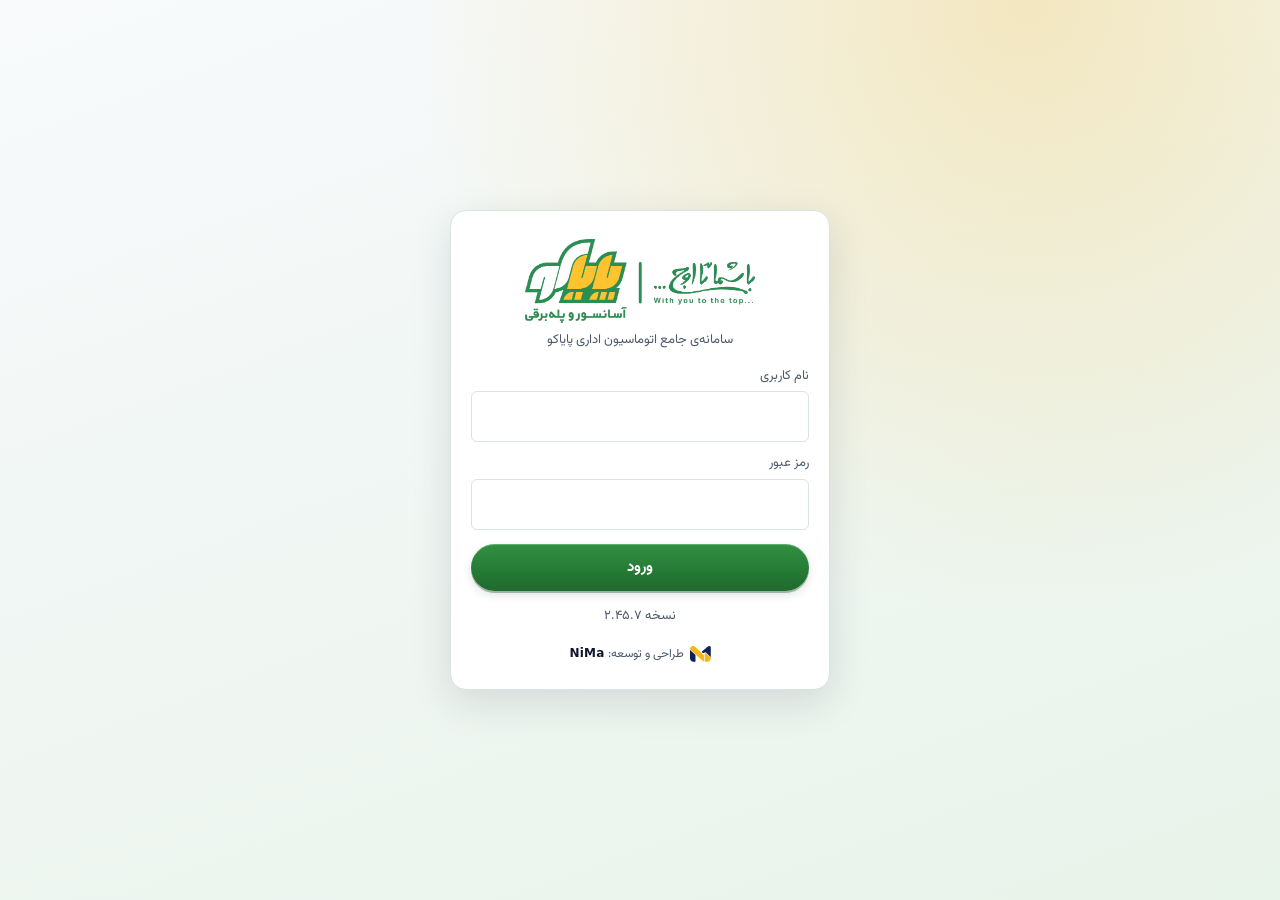
<file: index.html>
<!doctype html>
<html lang="fa" dir="rtl">
<head>
  <meta charset="utf-8">
  <meta name="viewport" content="width=device-width, initial-scale=1, viewport-fit=cover">
  <meta http-equiv="Content-Security-Policy" content="default-src 'self'; connect-src 'self' https://whwsxctalcukmbawakre.supabase.co; font-src 'self'; img-src 'self' data: blob:; style-src 'self' 'unsafe-inline'; script-src 'self'; manifest-src 'self'">
  <meta name="theme-color" content="#2e8b3e">
  <meta name="apple-mobile-web-app-capable" content="yes">
  <meta name="apple-mobile-web-app-status-bar-style" content="black-translucent">
  <meta name="apple-mobile-web-app-title" content="پایاکو">
  <title>پایاکو | اتوماسیون</title>
  <link rel="manifest" href="manifest.webmanifest?v=2.45.7">
  <link rel="icon" href="icons/icon-192.png">
  <link rel="apple-touch-icon" href="icons/apple-touch-icon.png">
  <link rel="stylesheet" href="styles.css?v=2.45.7">
</head>
<body>
  <div id="app" aria-live="polite"></div>
  <div id="toast" role="status"></div>
  <script src="config.js?v=2.45.7"></script>
  <script src="forms.js?v=2.45.7"></script>
  <script src="app.js?v=2.45.7"></script>
</body>
</html>
</file>
<file: styles.css>
/* =====================================================================
   Payaco office automation — one stylesheet (D-101, v2.38)
   Order: tokens → base → layout → components → pages → documents/print.
   Every colour comes from a token; dark mode only redefines tokens and
   the few component values that need a different shade.
   Printed documents (.doc, .pp-*) keep fixed paper colours on purpose.
   ===================================================================== */

@font-face { font-family: "Vazirmatn"; src: url("fonts/Vazirmatn-var.woff2") format("woff2-variations"), url("fonts/Vazirmatn-var.woff2") format("woff2"); font-weight: 100 900; font-display: swap; }

/* ---------- tokens ---------- */
:root {
  --bg: #eef2ef; --surface: #ffffff; --surface-2: #e6ece7; --text: #0f172a; --muted: #4b5a6b; --line: #dbe3dd;
  /* brand fills keep #2E8B3E; --brand-2 is the readable green for text, links and the active tab (6.1:1 on white) */
  --brand: #2e8b3e; --brand-2: #22702f; --brand-dark: #22702f; --brand-strong: #22702f; --yellow: #f2b51c; --accent: #10b981;
  /* status colours as text: each reaches at least 4.5:1 on white (v2.38) */
  --danger: #b91c1c; --warn: #f59e0b; --warn-ink: #b45309; --ok: #047857; --info: #1d4ed8;
  --deep: #133d1c; --panel: #0d1f12; --amber: #ffc531;
  --radius: 6px; --shadow: none; --tabbar-h: 64px;
  font-family: Vazirmatn, Tahoma, system-ui, -apple-system, sans-serif;
}
@media (prefers-color-scheme: dark) {
  :root { --bg: #0a1210; --surface: #121c19; --surface-2: #1a2723; --text: #e5edf7; --muted: #a4b3ad; --line: #24332e;
    --brand: #34a14a; --brand-2: #4cc163; --brand-dark: #2e8b3e; --shadow: none;
    --danger: #f87171; --warn: #fbbf24; --warn-ink: #fbbf24; --ok: #34d399; --info: #60a5fa; }
}

/* ---------- base ---------- */
* { box-sizing: border-box; }
html, body { margin: 0; padding: 0; }
body { background: var(--bg); color: var(--text); font-size: 15px; line-height: 1.7; -webkit-text-size-adjust: 100%; overflow-x: hidden; font-feature-settings: "ss01"; }
:focus-visible { outline: 3px solid color-mix(in srgb, var(--brand) 55%, transparent); outline-offset: 2px; }
.ico-i { width: 1em; height: 1em; vertical-align: -.15em; flex: none; }
button, input, select, textarea { font: inherit; color: inherit; }
a { color: var(--brand-2); text-decoration: none; }
bdi { unicode-bidi: isolate; }
.muted { color: var(--muted); }
.small { font-size: 13px; }
.ltr { direction: ltr; text-align: left; }
.spacer { flex: 1; }
.tap { cursor: pointer; }
.empty { text-align: center; color: var(--muted); padding: 28px 12px; }
.loading { text-align: center; color: var(--muted); padding: 30px; }
.hint { font-size: 12px; color: var(--muted); margin-top: 4px; }

/* ---------- top bar ---------- */
.topbar {
  position: relative; top: 0; z-index: 10; background: var(--bg); color: var(--text); border-bottom: 0;
  padding: calc(env(safe-area-inset-top) + 10px) 16px 12px;
  display: flex; align-items: center; justify-content: space-between; gap: 12px;
}
.topbar h1 { font-size: 17px; margin: 0; font-weight: 700; }
.topbar .who { font-size: 12px; color: var(--muted); opacity: 1; }
.topbar .brand { display: flex; align-items: center; gap: 10px; }
.topbar .logo {
  width: 36px; height: 36px; border-radius: 10px; background: #fff; color: var(--brand); object-fit: contain; padding: 3px; border: 1px solid var(--line);
  display: grid; place-items: center; font-weight: 800; font-size: 15px;
}
.icon-btn { background: rgba(255, 255, 255, .12); border: 0; color: #fff; border-radius: 10px; padding: 6px 12px; font-size: 13px; cursor: pointer; }
.refresh-btn { position: absolute; left: 12px; bottom: 10px; width: 38px; height: 38px; border-radius: 50%; border: 1px solid var(--line); background: var(--surface); color: var(--text); display: grid; place-items: center; cursor: pointer; }
.refresh-btn.spin svg { animation: pspin .8s linear infinite; }
@keyframes pspin { to { transform: rotate(360deg); } }

/* ---------- layout ---------- */
main { padding: 16px; padding-bottom: calc(var(--tabbar-h) + env(safe-area-inset-bottom) + 24px); max-width: 900px; margin: 0 auto; }
.section-title { display: flex; align-items: center; justify-content: space-between; margin: 20px 0 8px; }
.section-title h2 { font-size: 17px; margin: 0; font-weight: 800; }
.row { display: flex; gap: 10px; align-items: center; flex-wrap: wrap; }
.actions { display: flex; gap: 8px; flex-wrap: wrap; margin-top: 10px; }
.actions a.btn { text-decoration: none; display: inline-flex; align-items: center; }

/* page-level action row (one primary + secondaries; scrolls sideways on phones) */
.page-actions { display: flex; gap: 8px; align-items: center; margin: 4px 0 12px; }
.page-actions .btn { min-height: 44px; padding: 10px 18px; font-size: 14.5px; white-space: nowrap; flex: 0 0 auto; }
@media (max-width: 1023px) {
  .page-actions { flex-wrap: nowrap; overflow-x: auto; scrollbar-width: none; margin-inline: -16px; padding: 2px 16px 6px; }
  .page-actions::-webkit-scrollbar { display: none; }
}
a[data-act="back"] { display: inline-flex; align-items: center; gap: 4px; padding: 6px 14px; margin-bottom: 8px; border-radius: 999px;
  background: var(--surface); color: var(--brand-2); font-weight: 700; text-decoration: none; box-shadow: 0 1px 0 rgba(0, 0, 0, .06); }
a[data-act="back"] + .card, a[data-act="back"] + div > .card:first-child { margin-top: 0; }

/* ---------- cards and lists ---------- */
.card { background: var(--surface); border: 0; border-radius: var(--radius); padding: 14px; box-shadow: none; margin-bottom: 10px; }
.card.tap { cursor: pointer; }
.card.tap:active { transform: scale(.995); }
/* alert cards (inline border colour = meaning): the meaning shows as a thick edge */
.card[style*="border-color"] { border-inline-start: 4px solid; }
.item-head { display: flex; justify-content: space-between; gap: 8px; align-items: flex-start; }
.item-head > div[style*="text-align:left"] { flex: 0 0 auto; display: flex; flex-direction: column; align-items: flex-end; gap: 4px; }
.item-head > div[style*="text-align:left"] .amount { white-space: nowrap; }
.item-title { font-weight: 700; }
.kv { display: grid; grid-template-columns: auto 1fr; gap: 4px 12px; font-size: 14px; }
.kv dt { color: var(--muted); }
.kv dd { margin: 0; }
.amount { font-weight: 800; font-variant-numeric: tabular-nums; }
.amount .rial { display: block; font-weight: 400; font-size: 12px; color: var(--muted); }
.debt { color: var(--danger); }
.credit { color: var(--ok); }
table.list { width: 100%; border-collapse: collapse; font-size: 14px; }
/* money columns line up: equal-width digits only where figures stack (amounts, stat numbers, report tables) */
.stat .value, table.list td:last-child { font-variant-numeric: tabular-nums; }
table.list td { padding: 8px 4px; border-bottom: 1px solid var(--line); vertical-align: top; }
table.list tr:last-child td { border-bottom: 0; }
.big-balance { margin: 10px 0 12px; font-size: 26px; font-weight: 800; line-height: 1.3; }
.big-balance > span { display: block; font-size: 13px; font-weight: 600; color: var(--muted); }
.big-balance .amount { font-size: 26px; font-weight: 800; color: inherit; }
.big-balance .amount .rial { font-size: 12.5px; font-weight: 500; }
.with-key { display: flex; align-items: center; gap: 12px; min-width: 0; }
.call-key { flex: 0 0 auto; display: grid; place-items: center; width: 46px; height: 46px; border-radius: 50%; font-weight: 800; font-size: 14px;
  color: var(--brand-dark); background: radial-gradient(circle at 50% 35%, #fff 0%, #eef3ef 60%, #dfe7e1 100%);
  border: 2px solid color-mix(in srgb, var(--brand) 40%, var(--line)); box-shadow: 0 1px 2px rgba(15,23,42,.12), inset 0 -2px 3px rgba(15,23,42,.06); }
.card.tap:hover .call-key { border-color: var(--yellow); box-shadow: 0 0 0 3px rgba(242,181,28,.25); }
@media (prefers-color-scheme: dark) { .call-key { color: var(--brand-2); background: radial-gradient(circle at 50% 35%, #26354d 0%, #18243a 100%); } }
details.fold > summary { cursor: pointer; list-style: none; display: flex; align-items: center; gap: 8px; }
details.fold > summary::-webkit-details-marker { display: none; }
details.fold > summary::before { content: "◂"; color: var(--muted); transition: transform .15s; }
details.fold[open] > summary::before { transform: rotate(-90deg); }

/* ---------- stat tiles ---------- */
.stats { display: grid; grid-template-columns: repeat(2, minmax(0, 1fr)); gap: 10px; }
@media (min-width: 640px) { .stats { grid-template-columns: repeat(4, minmax(0, 1fr)); } }
.stat { background: var(--surface); border: 0; border-radius: var(--radius); padding: 14px 14px 12px; position: relative; overflow: hidden;
  box-shadow: 0 2px 0 rgba(15, 23, 42, .05), 0 6px 16px rgba(15, 23, 42, .07); }
.stat:not(.money-stat) { display: grid; grid-template-columns: auto 1fr; column-gap: 10px; align-items: center; }
.stat:not(.money-stat) .value { grid-column: 1 / -1; }
.stat .label { font-size: 12px; color: var(--muted); line-height: 1.5; }
.stat .value { font-size: 26px; font-weight: 800; margin-top: 2px; color: var(--text); }
.stat.wide { grid-column: 1 / -1; }
.stat-ico { display: grid; place-items: center; width: 34px; height: 34px; border-radius: 11px;
  background: color-mix(in srgb, var(--tone, var(--muted)) 13%, transparent); color: var(--tone, var(--muted)); }
.stat-ico svg { width: 20px; height: 20px; }
.stat.tone-brand { --tone: var(--brand); } .stat.tone-info { --tone: var(--info); } .stat.calm { --tone: var(--muted); }
.stat.danger { --tone: var(--danger); background: color-mix(in srgb, var(--danger) 7%, var(--surface)); }
.stat.warn { --tone: var(--warn); background: color-mix(in srgb, var(--warn) 9%, var(--surface)); }
.stat.danger .value { color: var(--danger); } .stat.warn .value { color: var(--warn-ink); }
.stat.money-stat { --tone: var(--brand); display: grid; grid-template-columns: auto 1fr; column-gap: 12px; align-items: center;
  background: linear-gradient(90deg, var(--surface) 60%, color-mix(in srgb, var(--yellow) 12%, var(--surface))); }
.stat.money-stat .stat-ico { grid-row: span 2; margin: 0; width: 46px; height: 46px; border-radius: 14px; }
.stat.money-stat .stat-ico svg { width: 24px; height: 24px; }
.stat.money-stat .value { font-size: 28px; }
.stat.tap:active { transform: translateY(1px) scale(.99); }
.floor-ind.tap:active { transform: scale(.98); }
.stat.tap:hover { box-shadow: 0 0 0 2px var(--line); }
@media (prefers-color-scheme: dark) { .stat { box-shadow: 0 2px 0 rgba(0, 0, 0, .35); } }

/* ---------- badges ---------- */
.badge { display: inline-block; font-size: 12px; padding: 1px 9px; border-radius: 999px; background: var(--surface-2); color: var(--muted); white-space: nowrap; }
.badge.ok { background: color-mix(in srgb, var(--ok) 15%, transparent); color: var(--ok); }
.badge.warn { background: color-mix(in srgb, var(--warn) 18%, transparent); color: var(--warn-ink); }
.badge.danger { background: color-mix(in srgb, var(--danger) 14%, transparent); color: var(--danger); }
.badge.info { background: color-mix(in srgb, var(--info) 14%, transparent); color: var(--info); }

/* ---------- forms ---------- */
label { display: block; font-size: 13px; color: var(--muted); margin: 10px 0 4px; }
input[type=text], input[type=email], input[type=password], input[type=number], input[type=search], select, textarea {
  width: 100%; background: var(--surface); border: 1px solid var(--line); border-radius: var(--radius);
  padding: 11px 12px; font-size: 16px; outline: none;
}
input:focus, select:focus, textarea:focus { border-color: var(--brand); box-shadow: 0 0 0 3px rgba(46, 139, 62, .15); }
textarea { min-height: 84px; resize: vertical; }
.date-picker { display: grid; grid-template-columns: 1.2fr 1fr 1fr; gap: 6px; }
.seg { display: inline-flex; background: var(--surface-2); border-radius: 10px; padding: 3px; }
.seg button { border: 0; background: transparent; padding: 6px 14px; border-radius: 8px; cursor: pointer; font-size: 14px; }
.seg button.on { background: var(--surface); box-shadow: var(--shadow); font-weight: 700; color: var(--brand-dark); }
label.check { display: flex; align-items: center; gap: 8px; margin-top: 12px; font-weight: 500; }
label.check input { width: 20px; height: 20px; flex: none; }
.error-box { background: color-mix(in srgb, var(--danger) 10%, transparent); color: var(--danger); border-radius: var(--radius); padding: 10px 12px; font-size: 14px; margin-top: 10px; }
.csel-q { margin-bottom: 6px; }
.lsearch { margin: 8px 0 12px; }

/* ---------- buttons: physical "switch" feel (Nima, v2.35.1) ---------- */
.btn {
  display: inline-flex; align-items: center; justify-content: center; gap: 6px;
  border: 0; border-radius: 999px; padding: 11px 16px; font-size: 15px; font-weight: 700; color: #fff; cursor: pointer;
  background: linear-gradient(180deg, #2f9142 0%, #1f6a2c 100%);
  box-shadow: 0 2px 0 rgba(20, 70, 30, .35), 0 4px 10px rgba(15, 23, 42, .12), inset 0 1px 0 rgba(255, 255, 255, .25);
}
.btn.block { width: 100%; }
.btn.small { padding: 6px 12px; font-size: 13px; }
.btn:hover { background: linear-gradient(180deg, #2a8239 0%, #1b5e27 100%); }
.btn:active { transform: translateY(1px); box-shadow: 0 1px 0 rgba(20, 70, 30, .35), 0 2px 5px rgba(15, 23, 42, .12); }
.btn.secondary { border: 0; color: var(--text); background: linear-gradient(180deg, #ffffff 0%, var(--surface-2) 100%);
  box-shadow: 0 2px 0 rgba(15, 23, 42, .08), 0 3px 8px rgba(15, 23, 42, .08), inset 0 1px 0 #fff; }
.btn.secondary:hover { background: linear-gradient(180deg, #ffffff 0%, color-mix(in srgb, var(--brand) 10%, var(--surface-2)) 100%); }
.btn.secondary.danger-text { color: var(--danger); }
.btn.danger { background: linear-gradient(180deg, #dc2626 0%, #b91c1c 60%, #991b1b 100%); box-shadow: 0 2px 0 rgba(120, 20, 20, .35), 0 4px 10px rgba(15, 23, 42, .12); }
.btn:disabled { opacity: .55; cursor: default; box-shadow: none; }
@media (prefers-reduced-motion: no-preference) {
  .btn { transition: transform .12s ease, box-shadow .12s ease; }
  .sheet { animation: sheetIn .2s ease-out; }
  @keyframes sheetIn { from { transform: translateY(24px); opacity: .6; } to { transform: none; opacity: 1; } }
}
@media (prefers-color-scheme: dark) {
  .btn.secondary { background: linear-gradient(180deg, #22332e 0%, var(--surface-2) 100%); box-shadow: 0 2px 0 rgba(0, 0, 0, .4), inset 0 1px 0 rgba(255, 255, 255, .06); }
}

/* ---------- filter chips ---------- */
.chips { display: flex; gap: 6px; overflow-x: auto; padding-bottom: 4px; margin-bottom: 12px; scrollbar-width: none; }
.chips button { border: 1px solid var(--line); background: var(--surface); border-radius: 999px; padding: 5px 13px; font-size: 13px; white-space: nowrap; cursor: pointer; }
.chips button.on { background: var(--brand-strong); border-color: var(--brand-strong); color: #fff; }

/* ---------- bottom tab bar (desktop: right sidebar) ---------- */
.tabbar {
  position: fixed; bottom: 0; right: 0; left: 0; z-index: 10;
  background: var(--surface); border-top: 1px solid var(--line);
  display: flex; justify-content: space-around;
  padding-bottom: env(safe-area-inset-bottom);
  height: calc(var(--tabbar-h) + env(safe-area-inset-bottom));
}
.tabbar a { flex: 1; display: flex; flex-direction: column; align-items: center; justify-content: center; text-decoration: none; color: var(--muted); font-size: 11px; gap: 2px; }
.tabbar a .ico { font-size: 20px; line-height: 1; display: grid; place-items: center; position: relative; }
.tabbar a.on { color: var(--brand-2); font-weight: 700; }
.tab-badge { position: absolute; top: -6px; left: -10px; min-width: 18px; height: 18px; padding: 0 5px; border-radius: 9px; background: var(--danger); color: #fff; font-size: 11px; font-weight: 800; line-height: 18px; text-align: center; box-shadow: 0 0 0 2px var(--surface); }
.side-brand, .side-foot { display: none; }

/* ---------- sheet (bottom modal) and toast ---------- */
.sheet-backdrop { position: fixed; inset: 0; background: rgba(5, 12, 24, .45); z-index: 20; display: flex; align-items: flex-end; justify-content: center; }
.sheet { background: var(--bg); width: 100%; max-width: 640px; max-height: 92vh; overflow-y: auto; border-radius: 16px 16px 0 0; padding: 16px 16px calc(env(safe-area-inset-bottom) + 20px); }
.sheet h3 { margin: 0 0 12px; font-size: 18px; }
.sheet .actions { margin-top: 14px; }
.sheet .actions .btn:not(.small) { min-height: 46px; flex: 1 1 auto; }
@media (min-width: 700px) { .sheet-backdrop { align-items: center; } .sheet { border-radius: 16px; } }
#toast {
  position: fixed; bottom: calc(var(--tabbar-h) + env(safe-area-inset-bottom) + 14px); right: 50%; transform: translateX(50%);
  background: var(--text); color: var(--bg); padding: 9px 16px; border-radius: 12px; font-size: 14px;
  opacity: 0; pointer-events: none; transition: opacity .2s; z-index: 30; max-width: calc(100% - 32px);
}
#toast.show { opacity: .95; }
.progress { height: 8px; background: var(--line); border-radius: 6px; overflow: hidden; margin-top: 6px; }
.progress > div { height: 100%; width: 0; background: var(--brand, #2e8b3d); transition: width .2s; }

/* navigation feedback: thin moving bar + dimmed page while the next page loads */
body.busy #view { opacity: .55; pointer-events: none; transition: opacity .12s; }
body.busy::before { content: ""; position: fixed; top: 0; right: 0; left: 0; height: 3px; z-index: 1000;
  background: linear-gradient(90deg, transparent, var(--yellow), var(--brand), transparent); background-size: 50% 100%; background-repeat: no-repeat;
  animation: busybar 1s linear infinite; }
@keyframes busybar { from { background-position: -50% 0; } to { background-position: 150% 0; } }
@media (prefers-reduced-motion: reduce) { body.busy::before { animation: none; background: var(--brand); } }

/* ---------- login ---------- */
.login-wrap { min-height: 100vh; display: grid; place-items: center; padding: 24px 16px;
  background: radial-gradient(circle at 80% 0%, rgba(242, 181, 28, .25), transparent 45%), linear-gradient(160deg, #f8fafc 0%, #e8f3ea 100%); }
.login-card { background: var(--surface); width: 100%; max-width: 380px; border-radius: 16px; padding: 24px 20px; box-shadow: 0 12px 40px rgba(15, 23, 42, .12); border: 1px solid var(--line); }
.login-card .logo-lg { width: 56px; height: 56px; border-radius: 15px; background: var(--brand); color: #fff; display: grid; place-items: center; font-weight: 800; font-size: 24px; margin: 0 auto 8px; }
.login-card h1 { text-align: center; font-size: 20px; margin: 0; }
.login-card p { text-align: center; margin: 2px 0 14px; }
.login-logo { display: block; width: 230px; max-width: 80%; margin: 4px auto 6px; }
@media (prefers-color-scheme: dark) {
  .login-wrap { background: radial-gradient(circle at 80% 0%, rgba(242, 181, 28, .15), transparent 45%), linear-gradient(160deg, #0b1220 0%, #102018 100%); }
  .login-logo, .side-brand img { background: #fff; border-radius: 12px; padding: 6px; }
}

/* ---------- dashboard ---------- */
.hero { display: flex; align-items: stretch; justify-content: space-between; gap: 16px; position: relative; overflow: hidden;
  background: var(--brand); color: #fff; border-radius: var(--radius); padding: 18px 20px 58px; margin-bottom: 12px; }
.hero .brand-lines { position: absolute; inset-inline-start: 8px; bottom: 6px; height: 48px; width: auto; max-width: calc(100% - 16px); color: rgba(255, 255, 255, .55); pointer-events: none; }
.hero-txt { display: flex; flex-direction: column; justify-content: center; min-width: 0; }
.hero-txt, .floor-ind { position: relative; z-index: 1; }
.hero-t { font-size: 20px; font-weight: 800; }
.hero-s { font-size: 13px; opacity: .9; }
.hero-slogan { margin-top: 10px; font-size: 13px; color: var(--amber); font-weight: 600; }
@media (prefers-color-scheme: dark) { .hero { background: #1f6d2e; } }
.floor-ind { flex: 0 0 auto; display: flex; flex-direction: column; align-items: center; gap: 6px; }
.floor-screen { display: flex; flex-direction: column; align-items: center; gap: 0; background: var(--panel); border-radius: 10px; padding: 7px 16px 8px;
  box-shadow: inset 0 2px 6px rgba(0,0,0,.6), 0 0 0 3px rgba(255,255,255,.12); min-width: 92px; justify-content: center; }
.floor-num { font-size: 38px; line-height: 1; padding-top: 6px; font-weight: 800; color: var(--amber); font-variant-numeric: tabular-nums; text-shadow: 0 0 10px rgba(255,197,49,.55); }
.floor-arrow { color: var(--amber); display: grid; place-items: center; filter: drop-shadow(0 0 4px rgba(255,197,49,.6)); }
.floor-arrow svg { width: 26px; height: 18px; fill: currentColor; stroke: none; }
.floor-lbl { font-size: 11.5px; opacity: .9; text-align: center; max-width: 110px; line-height: 1.4; }
@media (prefers-reduced-motion: no-preference) {
  .floor-arrow { animation: floorUp 1.6s ease-in-out 2; }
  @keyframes floorUp { 0%, 100% { transform: translateY(2px); opacity: .55; } 50% { transform: translateY(-3px); opacity: 1; } }
}
@media (max-width: 380px) { .floor-num { font-size: 30px; } .floor-screen { min-width: 74px; } }
.dash-search { margin: 0 0 10px; }
.dash-quick { margin: 0 0 12px; }
.dash-quick .btn { min-height: 44px; padding: 10px 18px; font-size: 14.5px; }
@media (max-width: 1023px) {
  .dash-quick { flex-wrap: nowrap; overflow-x: auto; scrollbar-width: none; padding-bottom: 2px; margin-inline: -16px; padding-inline: 16px; }
  .dash-quick::-webkit-scrollbar { display: none; }
  .dash-quick .btn { flex: 0 0 auto; white-space: nowrap; }
}
.pending-card { border: 0 !important; background: var(--surface); padding-top: 14px; }
.pending-card .item-title { font-size: 17px; font-weight: 800; }
.pending-row { padding: 8px 0; border-top: 1px solid var(--line); gap: 8px; align-items: center; }
.pending-row .badge.warn { min-width: 28px; text-align: center; font-weight: 800; background: var(--yellow); color: #3b2a00; }
.reminders { display: flex; flex-direction: column; gap: 2px; border-radius: var(--radius); overflow: hidden; }
.reminders > .card { border: 0 !important; border-radius: 0; margin: 0; background: var(--surface); padding: 12px 14px; }
.reminders > .card[style*="border-color"] { border-inline-start: 4px solid !important; }
.reminders > .card .item-title { font-size: 14.5px; }
.dash-side .section-title { margin-top: 14px; }

/* ---------- CEO dashboard areas (D-104): two big switches ---------- */
.area-switch { display: grid; grid-template-columns: 1fr 1fr; gap: 10px; margin: 0 0 14px; }
.area-switch button { border: 0; font: inherit; cursor: pointer; text-align: start; padding: 14px 16px; border-radius: 14px; display: flex; flex-direction: column; gap: 4px; min-height: 76px;
  color: var(--text); background: linear-gradient(180deg, #ffffff 0%, var(--surface-2) 100%); box-shadow: 0 2px 0 rgba(15, 23, 42, .08), 0 3px 8px rgba(15, 23, 42, .08), inset 0 1px 0 #fff; }
.area-switch button b { font-size: 16px; font-weight: 900; } .area-switch button span { font-size: 12px; color: var(--muted); line-height: 1.5; }
.area-switch button.on { color: #fff; background: linear-gradient(180deg, #2f9142 0%, #1f6a2c 100%); box-shadow: 0 2px 0 rgba(20, 70, 30, .35), 0 4px 10px rgba(15, 23, 42, .12), inset 0 1px 0 rgba(255, 255, 255, .22); }
.area-switch button.on span { color: rgba(255, 255, 255, .85); }
@media (prefers-color-scheme: dark) { .area-switch button:not(.on) { background: linear-gradient(180deg, #22332e 0%, var(--surface-2) 100%); box-shadow: 0 2px 0 rgba(0, 0, 0, .4), inset 0 1px 0 rgba(255, 255, 255, .06); } }
@media (prefers-reduced-motion: no-preference) { .area-switch button { transition: transform .12s ease; } .area-switch button:active { transform: translateY(1px); } }

/* ---------- contract page: grouped "more actions" sheet ---------- */
.menu-group { font-size: 13px; font-weight: 700; color: var(--muted); margin: 14px 0 6px; }
.menu-sep { height: 1px; background: var(--line); margin: 16px 0 10px; }
.menu-acts { display: flex; flex-wrap: wrap; gap: 8px; }
.menu-acts .btn { flex: 1 1 calc(50% - 8px); min-height: 44px; justify-content: center; }

/* ---------- services: assignment picker, extra-work notes, ratings ---------- */
.pick-list { max-height: 46vh; overflow-y: auto; border: 1px solid var(--line); border-radius: var(--radius); margin-top: 6px; background: var(--surface); }
.pick { margin: 0; font-weight: 400; color: var(--text); display: flex; gap: 10px; align-items: flex-start; padding: 9px 12px; border-bottom: 1px solid var(--line); cursor: pointer; font-size: 14px; line-height: 1.6; }
.pick:last-child { border-bottom: 0; }
.pick input { width: 20px; height: 20px; margin-top: 3px; flex: 0 0 auto; accent-color: var(--brand); }
.pick:has(input:checked) { background: color-mix(in srgb, var(--brand) 8%, transparent); }
.pick-wrap .pick-note { margin: 0 28px 8px 0; width: calc(100% - 28px); }
.assign-note { margin-top: 6px; padding: 6px 8px; border-radius: 8px; background: color-mix(in srgb, var(--warn, #e0a800) 14%, transparent); font-size: 13px; }
.stars { display: flex; gap: 4px; justify-content: flex-start; margin: 2px 0 6px; }
.star { width: 44px; height: 44px; border: 0; background: none; font-size: 30px; line-height: 1; color: #cbd5e1; cursor: pointer; padding: 0; }
.star.on { color: var(--yellow); text-shadow: 0 1px 0 rgba(0,0,0,.08); }
.star:focus-visible { outline: 2px solid var(--brand); border-radius: 8px; }
.rate-sum b { color: var(--warn-ink); }
.receipt-text { white-space: pre-wrap; background: var(--surface-2); border-radius: 8px; padding: 6px 8px; margin-top: 6px; color: var(--text); }
.tpl-body { min-height: 55vh; font-size: 14px; line-height: 1.9; }
.tpl-keys button { font-size: 12px; }

/* ---------- designer credit ---------- */
.nima-credit { display: flex; align-items: center; justify-content: center; gap: 6px; margin-top: 16px; font-size: 12px; color: var(--muted); }
a.nima-credit { text-decoration: none; }
.nima-credit img { display: block; width: 21px; height: 16px; }
.nima-credit .nima-name { font-family: Montserrat, "Segoe UI", system-ui, -apple-system, sans-serif; font-weight: 700; letter-spacing: .2px; color: var(--text); }
.page-credit { margin: 24px 0 8px; }

/* ---------- desktop ---------- */
@media (min-width: 1024px) {
  :root { --side-w: 236px; }
  .tabbar { top: 0; bottom: 0; left: auto; right: 0; width: var(--side-w); height: 100vh; flex-direction: column; justify-content: flex-start;
    border-top: 0; border-left: 1px solid var(--line); padding: 16px 12px; gap: 4px; }
  .tabbar a { position: relative; flex: 0 0 auto; flex-direction: row; justify-content: flex-start; gap: 12px; font-size: 15px; padding: 11px 14px; border-radius: 12px; }
  .tabbar a:hover { background: var(--surface-2); color: var(--text); }
  .tabbar a.on { background: color-mix(in srgb, var(--brand) 12%, transparent); }
  .tabbar a.on::after { content: ""; position: absolute; right: -12px; top: 8px; bottom: 8px; width: 4px; border-radius: 4px 0 0 4px; background: var(--yellow); }
  .side-brand { display: block; padding: 4px 6px 18px; } .side-brand img { width: 100%; }
  .side-foot { display: block; margin-top: auto; font-size: 13px; color: var(--text); padding: 12px; border-top: 1px solid var(--line); }
  .side-foot span { color: var(--muted); font-size: 12px; }
  .topbar { margin-right: var(--side-w); padding: 18px 28px; }
  .topbar .logo { display: none; }
  .topbar h1 { font-size: 22px; }
  main { margin-right: var(--side-w); max-width: none; padding: 20px 28px 40px; }
  main > * { max-width: 1280px; }
  #view { display: block; }
  .stats { grid-template-columns: repeat(4, minmax(0, 1fr)); }
  #view:has(> .card.tap:nth-of-type(4)) { display: grid; grid-template-columns: repeat(2, minmax(0, 1fr)); gap: 0 14px; align-content: start; }
  #view:has(> .card.tap:nth-of-type(4)) > :not(.card) { grid-column: 1 / -1; }
  #toast { bottom: 24px; }
  .sheet-backdrop { align-items: center; } .sheet { border-radius: 16px; max-width: 720px; }
  .hero { padding: 22px 26px 66px; }
  .hero .brand-lines { height: 58px; }
  .hero-t { font-size: 23px; }
  .floor-num { font-size: 46px; }
  .dash.has-side { display: grid; grid-template-columns: minmax(0, 2fr) minmax(280px, 1fr); gap: 0 18px; align-items: start; }
  .dash-side .section-title { margin-top: 0; }
  .dash .stats { grid-template-columns: repeat(3, minmax(0, 1fr)); }
}
@media (min-width: 1500px) { #view:has(> .card.tap:nth-of-type(4)) { grid-template-columns: repeat(3, minmax(0, 1fr)); } }

/* =====================================================================
   Documents (subscriber link page) — always paper colours, both themes
   ===================================================================== */
.doc-page { max-width: 820px; margin: 0 auto; padding: 12px; }
main.doc-page { padding-bottom: 40px; }
.doc { position: relative; background: #fff; color: #1b2433; border-radius: 12px; padding: 22px 20px; box-shadow: 0 2px 16px rgba(0,0,0,.12);
  font-size: 14px; line-height: 1.75; overflow: hidden; border-top: 6px solid #2e8b3e; }
.doc-head { display: flex; justify-content: space-between; align-items: center; gap: 12px; border-bottom: 2px solid #f2b51c; padding-bottom: 12px; margin-bottom: 12px; flex-wrap: wrap; }
.doc-logo { width: 210px; max-width: 55%; height: auto; }
.doc-title { text-align: left; }
.doc-title h2 { margin: 0 0 4px; font-size: 18px; color: #2e8b3e; text-align: right; }
.doc-no { font-weight: 700; }
.doc table { width: 100%; border-collapse: collapse; margin: 10px 0; }
.doc-info th, .doc-info td { border: 1px solid #d9dee6; padding: 6px 8px; text-align: right; vertical-align: top; }
.doc-info th { background: #f4f7f2; color: #44506a; font-weight: 600; white-space: nowrap; width: 1%; }
.doc-items th { background: #2e8b3e; color: #fff; padding: 7px 8px; font-weight: 600; text-align: right; }
.doc-items td { border-bottom: 1px solid #e3e7ee; padding: 7px 8px; vertical-align: top; }
.doc-items td.c { text-align: center; }
.doc-items .n { text-align: left; direction: ltr; white-space: nowrap; font-variant-numeric: tabular-nums; }
.doc-items tfoot td { padding: 6px 8px; border-bottom: 1px dashed #e3e7ee; }
.doc-items tfoot tr.strong td { font-weight: 700; border-top: 2px solid #c9d1dc; }
.doc-items tfoot tr.doc-payable td { background: #fff6dc; font-weight: 800; font-size: 15px; border-bottom: 2px solid #f2b51c; }
.doc-sub { font-size: 12px; color: #6a7489; }
.doc-words { margin: 8px 0; padding: 8px 10px; background: #f4f7f2; border-radius: 8px; }
.doc-notes, .doc-paid { margin: 8px 0; font-size: 13px; }
.doc-bank { margin: 12px 0; border: 1.5px solid #2e8b3e; border-radius: 10px; padding: 10px 12px; }
.doc-bank-title { font-weight: 700; color: #2e8b3e; margin-bottom: 6px; }
.doc-bank-row { display: flex; align-items: center; gap: 8px; padding: 4px 0; border-bottom: 1px dashed #e3e7ee; flex-wrap: wrap; }
.doc-bank-label { color: #44506a; min-width: 6.5em; }
.doc-bank-val { font-weight: 700; letter-spacing: 0; font-variant-numeric: tabular-nums; flex: 1; white-space: nowrap; word-break: normal; font-family: ui-monospace, "SF Mono", Menlo, monospace; font-size: 14px; }
.doc-copy { border: 1px solid #2e8b3e; background: #fff; color: #2e8b3e; border-radius: 8px; padding: 3px 10px; font: inherit; font-size: 12px; cursor: pointer; }
.doc-foot { margin-top: 14px; border-top: 2px solid #f2b51c; padding-top: 10px; text-align: center; font-size: 13px; color: #44506a; }
.doc-slogan { color: #2e8b3e; font-weight: 700; margin-bottom: 4px; }
.doc-contacts { display: flex; justify-content: center; gap: 14px; flex-wrap: wrap; }
.doc-void { position: absolute; top: 40%; left: 50%; transform: translate(-50%, -50%) rotate(-24deg); font-size: 64px; font-weight: 900; color: rgba(192, 57, 43, .18);
  border: 6px solid rgba(192, 57, 43, .18); padding: 0 24px; border-radius: 12px; pointer-events: none; white-space: nowrap; }
.doc-actions { margin-top: 12px; }
.doc-pay { margin-top: 8px; }
.doc-pay-title { font-weight: 700; margin-top: 10px; }
.doc-sum .row { padding: 3px 0; }
@media (max-width: 480px) {
  .doc { padding: 16px 12px; font-size: 13px; } .doc-title { text-align: right; } .doc-logo { max-width: 70%; }
  .doc-bank-row { display: grid; grid-template-columns: 1fr auto; row-gap: 2px; }
  .doc-bank-label { grid-column: 1 / -1; font-size: 12px; }
  .doc-bank-val { font-size: 13.5px; }
}

/* =====================================================================
   A4 pages on the letterhead (contracts, invoices, statements, plan)
   ===================================================================== */
body.pp-open #app, body.pp-open #toast:not(.show) { display: none; }
.pp-wrap { position: fixed; inset: 0; z-index: 60; overflow: auto; background: #e6e9ee; -webkit-overflow-scrolling: touch; }
.pp-bar { position: sticky; top: 0; z-index: 2; display: flex; flex-wrap: wrap; gap: 8px; align-items: center; padding: 10px 12px calc(10px) 12px; padding-top: max(10px, env(safe-area-inset-top)); background: #fff; border-bottom: 1px solid var(--line); }
.pp-bar .spacer { flex: 1; }
.pp-toggle { display: inline-flex; align-items: center; gap: 6px; font-size: 13px; margin: 0; }
.pp-pages { padding: 8px 0 40px; }
.pp-page { --g: #2e8b3e; --g2: #e9f3ea; --y: #f2b51c; --y2: #fff6dc; --ink: #1f2733; --mut: #5f6d84; --ln: #cfd6df;
  position: relative; width: 210mm; height: 297mm; margin: 0 auto 10px; background: #fff; overflow: hidden; color: var(--ink); zoom: var(--z, 1);
  box-shadow: 0 2px 10px rgba(0,0,0,.12); -webkit-print-color-adjust: exact; print-color-adjust: exact; font-size: 9.6pt; line-height: 1.75; }
.pp-art { position: absolute; inset: 0; width: 210mm; height: 297mm; font-family: inherit; }
.pp-logo { position: absolute; left: 19mm; top: 10mm; width: 53mm; }
.pp-member { position: absolute; left: 19mm; top: 42.6mm; font-size: 5.6pt; font-weight: 700; color: #3a3f47; line-height: 1.4; }
.pp-addr { position: absolute; right: 57mm; top: 21mm; font-size: 8.4pt; line-height: 2; color: #4b525c; }
.pp-addr b { color: #2c3138; font-weight: 800; }
.pp-meta { position: absolute; right: 13mm; top: 14.5mm; font-size: 8.6pt; line-height: 1; }
.pp-meta div { display: flex; align-items: baseline; gap: 2mm; height: 7.6mm; }
.pp-meta span { color: #8a929e; width: 11mm; }
.pp-meta bdi { min-width: 28mm; border-bottom: .25mm dotted #b9c0ca; padding-bottom: .6mm; font-weight: 700; font-size: 9.4pt; text-align: center; }
.pp-foot { position: absolute; left: 19mm; bottom: 9mm; display: flex; gap: 6mm; font-size: 8pt; color: #6b7380; direction: ltr; line-height: 1; }
.pp-foot span { display: inline-flex; align-items: center; gap: 1.4mm; }
.pp-no { position: absolute; right: 17mm; bottom: 9mm; font-size: 7.6pt; color: #8a929e; display: flex; gap: 2.4mm; align-items: baseline; line-height: 1; }
.pp-iso { direction: ltr; font-family: ui-monospace, Menlo, monospace; font-size: 7pt; color: #6b7380; }
.pp-sign { position: absolute; right: 17mm; bottom: 15mm; display: flex; gap: 4mm; font-size: 7pt; color: #8a929e; line-height: 1.4; }
.pp-sign div { width: 30mm; height: 8mm; border: .25mm dashed #b9c0ca; border-radius: 1.5mm; padding: .8mm 1.5mm; }
.pp-draft { position: absolute; top: 45%; left: 50%; transform: translate(-50%, -50%) rotate(-24deg); font-size: 40pt; font-weight: 900; color: rgba(192, 57, 43, .13); white-space: nowrap; pointer-events: none; }
/* office paper that already carries the printed letterhead: only number, date, attachment and text are printed */
.pp-pages.paper .pp-art, .pp-pages.paper .pp-logo, .pp-pages.paper .pp-member, .pp-pages.paper .pp-addr, .pp-pages.paper .pp-foot, .pp-pages.paper .pp-meta span { visibility: hidden; }
.pp-pages.paper .pp-meta bdi { border-color: transparent; }
.pp-body { position: absolute; top: 55mm; bottom: 22mm; left: 17mm; right: 17mm; }
.pp-page.compact { font-size: 8.4pt; line-height: 1.5; }
.pp-page.compact .pp-body { top: 52mm; bottom: 26mm; left: 15mm; right: 15mm; }
.pp-ctitle { text-align: center; } .pp-ctitle .bis, .pp-ctitle .ayah { font-size: 8pt; color: var(--mut); line-height: 1.5; }
.pp-ctitle h1 { font-size: 13.5pt; color: var(--g); margin: .5mm 0; font-weight: 900; }
.pp-tags { display: flex; justify-content: center; gap: 3mm; margin-bottom: 1.6mm; }
.pp-chip { border: .35mm solid var(--g); color: var(--g); border-radius: 10mm; padding: .2mm 2.6mm; font-size: 7.8pt; font-weight: 800; white-space: nowrap; }
.pp-chip.y { border-color: var(--y); background: var(--y2); color: #7a5600; }
.pp-body .pp-a { margin: 0 0 1.2mm; text-align: justify; }
.pp-body .pp-a.cont { margin-top: -.9mm; }
.pp-body .pp-a h4 { margin: 0; font-size: 9.2pt; color: var(--g); font-weight: 800; }
.pp-body .pp-a h4::before { content: ""; display: inline-block; width: 2mm; height: 2mm; background: var(--y); border-radius: .5mm; margin-left: 1.6mm; vertical-align: middle; }
.pp-body .pp-a p { margin: 0 0 .3mm; } .pp-body .pp-a ul { margin: 0; padding-right: 4mm; } .pp-body .pp-a li { margin: 0; }
.pp-body .tb { color: #3d4652; } .pp-body .tb b { color: var(--ink); }
.pp-fill { font-weight: 800; color: #12351a; background: linear-gradient(transparent 62%, #fff0c2 62%); padding: 0 .6mm; }
.pp-miss { color: #9aa2ad; letter-spacing: 1px; }
.pp-page:has(.pp-draft) .pp-miss { color: #c0392b; }
.pp-body table { width: 100%; border-collapse: collapse; }
.pp-spec td, .pp-spec th { border: .25mm solid var(--ln); padding: .35mm 1.6mm; font-size: 8.2pt; text-align: right; }
.pp-spec th { background: var(--g2); color: #1d5a28; font-weight: 700; }
.pp-spec td.k { width: 30mm; color: var(--mut); background: #fafbfc; }
.pp-money th { background: var(--g); color: #fff; padding: .7mm 1.5mm; font-size: 8pt; font-weight: 700; border: .25mm solid var(--g); text-align: center; }
.pp-money td { border: .25mm solid var(--ln); padding: .8mm 1.5mm; text-align: center; font-weight: 800; font-size: 8.8pt; }
.pp-money td.hl { background: var(--y2); }
.pp-sub { font-size: 7.6pt; color: var(--mut); text-align: left; }
.pp-csign { display: flex; gap: 6mm; margin-top: 1.5mm; }
.pp-csign div { flex: 1; height: 19mm; border: .3mm solid var(--ln); border-radius: 2.4mm; padding: 2mm 3mm; font-size: 8.4pt; color: var(--mut); }
.pp-csign b { display: block; color: var(--ink); font-size: 9pt; }
.pp-title { display: flex; align-items: center; justify-content: space-between; gap: 4mm; margin-bottom: 3.5mm; }
.pp-title h1 { margin: 0; font-size: 15pt; font-weight: 900; color: var(--g); }
.pp-title h1 small { display: block; font-size: 8.5pt; font-weight: 600; color: var(--mut); }
.pp-rule { height: 1.2mm; background: linear-gradient(to left, var(--g) 0 62%, var(--y) 62% 100%); border-radius: 1mm; margin: 0 0 4mm; }
.pp-info { border: .3mm solid var(--ln); border-radius: 2mm; margin-bottom: 4mm; width: 100%; border-collapse: collapse; }
.pp-info td { padding: 1.4mm 2.6mm; border-bottom: .2mm solid #e6eaf0; font-size: 9pt; vertical-align: top; }
.pp-info td.k { color: var(--mut); width: 22mm; white-space: nowrap; background: #f6f8f5; }
.pp-items th { background: var(--g); color: #fff; font-weight: 700; font-size: 8.6pt; padding: 1.8mm 2mm; text-align: right; }
.pp-items td { padding: 1.6mm 2mm; border-bottom: .2mm solid #e3e7ee; font-size: 9pt; vertical-align: top; }
.pp-items td.c { text-align: center; } .pp-page .n, .doc-sum .n { text-align: left; direction: ltr; white-space: nowrap; font-variant-numeric: tabular-nums; }
.pp-items td.cr { color: #1d7a33; }
.pp-items tbody tr:nth-child(even) td { background: #fafbfc; }
.pp-sum { width: 92mm !important; margin-right: auto; margin-top: 2mm; border-collapse: collapse; }
.pp-sum td { padding: 1.2mm 2mm; font-size: 9pt; border-bottom: .2mm dashed #e3e7ee; }
.pp-sum tr.s td { font-weight: 800; border-top: .4mm solid #c9d1dc; }
.pp-sum tr.pay td { background: var(--y2); font-weight: 900; font-size: 11pt; border-top: .6mm solid var(--y); border-bottom: 0; }
.pp-words { margin: 3mm 0; padding: 2mm 3mm; background: #f4f7f2; border-radius: 2mm; font-size: 9pt; }
.pp-cols { display: flex; gap: 4mm; } .pp-cols > * { flex: 1; }
.pp-box { border: .35mm solid var(--g); border-radius: 2.4mm; padding: 2.4mm 3mm; font-size: 8.8pt; margin-bottom: 2mm; }
.pp-box.y { border-color: var(--y); } .pp-box h3 { margin: 0 0 1mm; font-size: 9pt; color: var(--g); } .pp-box.y h3 { color: #7a5600; }
.pp-box .r { display: flex; justify-content: space-between; gap: 2mm; border-bottom: .2mm dashed #e3e7ee; padding: .6mm 0; }
.pp-mono { font-family: ui-monospace, Menlo, monospace; direction: ltr; font-weight: 700; }
.pp-signs { display: flex; gap: 6mm; margin-top: 4mm; } .pp-signs div { flex: 1; height: 24mm; border: .3mm solid var(--ln); border-radius: 2.4mm; padding: 2mm 3mm; font-size: 8.6pt; color: var(--mut); }
.pp-signs b { display: block; color: var(--ink); }
.pp-stamp { margin-top: 3mm; font-size: 7.8pt; color: #8a929e; text-align: center; }
.screen-doc { padding: 0; }
.screen-doc .pp-page { pointer-events: none; }
/* installation price quotation (D-103, PY-FO-PC-G10): a livelier page in the letterhead colours */
.iq-hero { display: flex; justify-content: space-between; align-items: stretch; gap: 4mm; margin-bottom: 4mm; padding: 4mm 5mm; border-radius: 3mm;
  background: linear-gradient(120deg, #2e8b3e 0%, #22702f 70%, #1b5e27 100%); color: #fff; }
.iq-hero h1 { margin: .5mm 0 1mm; font-size: 16pt; font-weight: 900; line-height: 1.3; }
.iq-kicker { display: inline-block; background: var(--y); color: #3b2a00; font-weight: 900; font-size: 8pt; padding: .4mm 2.6mm; border-radius: 10mm; }
.iq-hero-s { font-size: 8.4pt; opacity: .92; }
.iq-addr { display: block; font-size: 9pt; font-weight: 700; opacity: 1; margin-bottom: .6mm; }
.iq-addr::before { content: "نشانی پروژه: "; font-weight: 400; opacity: .85; }
.iq-valid { flex: 0 0 auto; min-width: 27mm; background: #fff; color: var(--ink); border-radius: 2.4mm; padding: 2mm 3mm; text-align: center; display: flex; flex-direction: column; justify-content: center; border-bottom: 1.2mm solid var(--y); }
.iq-valid b { font-size: 18pt; color: var(--g); line-height: 1.1; } .iq-valid span { font-size: 7.6pt; font-weight: 800; }
.iq-valid em { font-style: normal; font-size: 6.8pt; color: var(--mut); } .iq-valid i { font-style: normal; font-size: 7pt; color: #7a5600; font-weight: 800; }
.iq-to { font-weight: 900; font-size: 10.5pt; margin-bottom: 1.5mm; }
.iq-lead { margin: 0 0 3mm; text-align: justify; font-size: 10pt; line-height: 1.9; padding-inline-start: 3mm; border-inline-start: 1mm solid var(--y); }
.iq-sec { display: flex; align-items: center; gap: 2mm; margin: 3.5mm 0 2mm; font-size: 10.5pt; font-weight: 900; color: var(--g); }
.iq-sec::after { content: ""; flex: 1; height: .5mm; background: linear-gradient(to left, transparent, var(--g2) 0, var(--g2)); border-radius: 1mm; }
.iq-tiles { display: grid; grid-template-columns: repeat(4, 1fr); gap: 2mm; }
.iq-tile { background: var(--g2); border-radius: 2mm; padding: 2mm 2.4mm; display: flex; flex-direction: column; border-top: .9mm solid var(--g); }
.iq-tile span { font-size: 7pt; color: var(--mut); font-weight: 700; } .iq-tile b { font-size: 11.5pt; font-weight: 900; color: #12351a; line-height: 1.35; }
.iq-tile em { font-style: normal; font-size: 7pt; color: var(--mut); }
.iq-grid2 { display: grid; grid-template-columns: 1fr 1fr; gap: 1.4mm 4mm; margin-bottom: 1.4mm; }
.iq-li { display: flex; gap: 2mm; align-items: flex-start; font-size: calc(8.8pt * var(--fit, 1)); line-height: calc(1.65 * (0.4 + 0.6 * var(--fit, 1))); text-align: justify; }
.iq-fit { row-gap: calc(1.4mm * var(--fit, 1)); }
.iq-n { flex: 0 0 auto; width: 5mm; height: 5mm; border-radius: 50%; background: var(--g); color: #fff; font-size: 7.4pt; font-weight: 800; display: grid; place-items: center; margin-top: .4mm; }
.iq-p { margin: 0 0 2.4mm; text-align: justify; font-size: 9pt; }
.iq-opts { display: grid; grid-template-columns: 1fr 1fr; gap: 3mm; margin-bottom: 3mm; }
.iq-opt { border: .35mm solid var(--ln); border-radius: 2.6mm; padding: 2.6mm 3mm; background: #fff; display: flex; flex-direction: column; gap: .8mm; }
.iq-opt.best { border: .6mm solid var(--y); background: var(--y2); }
.iq-opt-h { display: flex; align-items: center; gap: 2mm; font-size: 9.4pt; } .iq-opt-h i { margin-inline-start: auto; font-style: normal; background: var(--y); color: #3b2a00; font-size: 7pt; font-weight: 900; padding: .2mm 2mm; border-radius: 10mm; }
.iq-amt { font-size: 15pt; font-weight: 900; color: var(--g); direction: ltr; text-align: right; font-variant-numeric: tabular-nums; }
.iq-amt small { font-size: 8pt; color: var(--mut); margin-left: 1mm; }
.iq-words { font-size: 7.6pt; color: #3d4652; } .iq-break { font-size: 7.2pt; color: var(--mut); border-top: .2mm dashed var(--ln); padding-top: .8mm; }
.iq-note { background: var(--y2); border-radius: 2mm; padding: 2mm 3mm; font-size: 8.8pt; margin-bottom: 2mm; border-inline-start: 1mm solid var(--y); }
.iq-cond { font-size: 8.6pt; line-height: 1.75; }
.iq-sign { display: flex; flex-direction: column; align-items: flex-end; margin-top: 4mm; font-size: 9pt; } .iq-sign b { font-size: 12pt; color: var(--g); font-weight: 900; }
.iq-sign em { font-style: normal; font-size: 8pt; color: #7a5600; font-weight: 800; }
.pp-pages.paper .iq-hero { -webkit-print-color-adjust: exact; print-color-adjust: exact; }
/* daily service plan (D-96) */
.pp-plan { table-layout: fixed; margin: 0; }
.pp-plan + .pp-plan, .pp-blk > .pp-plan { margin-top: -1px; }
.pp-plan td { vertical-align: top; height: 11mm; word-break: break-word; }
.pp-plan .small { font-size: 8.5pt; color: #444; }
/* monthly archive (D-92): offscreen render stage */
.pp-stage { position: fixed; top: 0; left: -12000px; width: 820px; pointer-events: none; }
.pp-stage .pp-pages { --z: 1; }

/* ---------- print ---------- */
@page { size: A4; margin: 0; }

/* ---------- installation project control (D-105): stage rows, progress strip, matrix */
.stg { display: flex; align-items: center; gap: 10px; padding: 9px 2px; border-top: 1px solid var(--line); }
.stg-no { flex: none; width: 30px; height: 30px; border-radius: 8px; display: grid; place-items: center; background: var(--surface-2); font-weight: 700; font-size: .85rem; }
.stg-t { flex: 1; min-width: 0; }
.mx-strip { display: grid; grid-template-columns: repeat(15, 1fr); gap: 3px; margin: 8px 0 4px; }
.mx-strip i { height: 8px; border-radius: 3px; }
.mx-no { background: var(--line); }
.mx-on { background: var(--info); }
.mx-ok { background: var(--ok); }
.mx-bad { background: var(--danger); }
.mx-legend { display: flex; flex-wrap: wrap; gap: 12px; margin: 6px 0 10px; }
.mx-legend span { display: inline-flex; align-items: center; gap: 5px; }
.mx-legend i { width: 14px; height: 14px; border-radius: 4px; display: inline-block; }
.mx-wrap { overflow-x: auto; -webkit-overflow-scrolling: touch; background: var(--surface); border: 1px solid var(--line); border-radius: 12px; margin-bottom: 10px; }
table.mx { border-collapse: collapse; width: 100%; font-size: .8rem; }
table.mx th, table.mx td { padding: 8px 1px; text-align: center; border-bottom: 1px solid var(--line); white-space: nowrap; }
table.mx thead th { font-size: .7rem; }
table.mx thead th { font-weight: 600; color: var(--muted); }
table.mx th[scope="row"], table.mx thead th:first-child { position: sticky; right: 0; background: var(--surface); text-align: right; min-width: 96px; max-width: 150px; white-space: normal; z-index: 1; padding-inline: 8px; }
table.mx td i { display: inline-block; width: 13px; height: 13px; border-radius: 4px; vertical-align: middle; }
table.mx .mx-p { color: var(--text); }
.mx-dlv { outline: 2px solid var(--warn); outline-offset: 1px; }
.goods-wait { margin: 8px 0 2px; padding: 8px 10px; border-radius: 10px; background: color-mix(in srgb, var(--warn) 12%, var(--surface)); border-inline-start: 3px solid var(--warn); }
.sched-nums { display: grid; grid-template-columns: repeat(3, 1fr); gap: 8px; margin: 10px 0 6px; text-align: center; }
.sched-nums b { display: block; font-size: 1.35rem; font-variant-numeric: tabular-nums; }
.sched-nums span { font-size: .72rem; color: var(--muted); }
svg.ch { width: 100%; max-width: 460px; height: auto; display: block; margin: 0 auto; direction: ltr; }
.sched-nums { max-width: 460px; margin-inline: auto; }
.ch-grid { stroke: var(--line); stroke-width: 1; }
.ch-ax { fill: var(--muted); font-size: 10px; font-family: inherit; }
.ch-plan { stroke: var(--muted); stroke-width: 2; stroke-dasharray: 5 4; }
.ch-act { fill: none; stroke: var(--brand); stroke-width: 2.5; stroke-linejoin: round; }
.ch-dot { fill: var(--brand); stroke: var(--surface); stroke-width: 2; }
.ch-today { stroke: var(--warn-ink); stroke-width: 1.5; }
.ch-legend { display: flex; gap: 14px; flex-wrap: wrap; margin-top: 4px; }
.ch-legend span { display: inline-flex; align-items: center; gap: 6px; }
.ch-legend i { width: 18px; height: 0; display: inline-block; border-top: 3px solid var(--brand); }
.ch-legend i.lg-plan { border-top: 2px dashed var(--muted); }
table.mx tbody tr.tap:hover td, table.mx tbody tr.tap:hover th { background: var(--surface-2); }


/* ---------- online control forms (D-106) */
.if-row { display: flex; align-items: center; justify-content: space-between; gap: 10px; padding: 8px 0; border-top: 1px solid var(--line); flex-wrap: wrap; }
.if-row.col { flex-direction: column; align-items: stretch; }
.if-row > * { min-width: 0; max-width: 100%; }
#if-form .card { min-width: 0; overflow: hidden; }
.card > .if-row:first-of-type { border-top: 0; }
.if-l { flex: 1 1 160px; font-size: .9rem; line-height: 1.6; }
.if-in { display: flex; align-items: center; gap: 6px; flex: 0 1 200px; }
.if-in input { min-width: 0; }
.if-u { font-size: .78rem; color: var(--muted); white-space: nowrap; }
.if-chips { display: flex; flex-wrap: wrap; gap: 6px; }
.if-chips.col { flex-direction: column; }
.if-chips button { border: 1px solid var(--line); background: var(--surface); color: var(--text); border-radius: 999px; padding: 7px 13px; font: inherit; font-size: .85rem; min-height: 36px; }
.if-chips button.on { background: var(--ok); border-color: var(--ok); color: #fff; }
.if-chips button.bad.on { background: var(--danger); border-color: var(--danger); }
.if-chips button:disabled { opacity: .75; }
.if-note { font-size: .85rem; color: var(--muted); line-height: 1.8; padding: 6px 0; }
.if-n { width: 56px; display: inline-block; margin-inline-start: 6px; }
.if-tw { max-width: 100%; overflow-x: auto; -webkit-overflow-scrolling: touch; }
table.if-t { border-collapse: collapse; font-size: .78rem; }
table.if-t th, table.if-t td { border: 1px solid var(--line); padding: 3px; text-align: center; }
table.if-t th:first-child { white-space: nowrap; padding-inline: 6px; }
table.if-t td input, table.if-t td select { width: 64px; min-height: 32px; padding: 2px 4px; font-size: .8rem; }
.if-li { display: flex; align-items: center; gap: 8px; margin-top: 6px; }
.if-li span { width: 20px; color: var(--muted); font-size: .8rem; }
.if-ser { display: grid; grid-template-columns: 1fr; gap: 4px; padding: 6px 0; border-top: 1px dashed var(--line); }
.ip-find { margin: 6px 0 4px; }
.ip-find input { width: 100%; }
.cl-row { padding: 8px; margin-top: 8px; border: 1px solid var(--line); border-radius: 10px; background: var(--surface); }
.cl-row .row { margin-top: 6px; gap: 6px; }
.cl-row .row input { flex: 1; min-width: 0; }
.cl-foot { justify-content: space-between; align-items: center; }
/* printed form */
.if-ph h1 { font-size: 15pt; margin: 0 0 2px; }
table.if-pt { width: 100%; border-collapse: collapse; font-size: 9pt; margin: 3px 0; }
table.if-pt th, table.if-pt td { border: 1px solid #9aa5a0; padding: 2px 5px; text-align: center; }
table.if-pt.if-meta td { text-align: right; }
table.if-pt td.n { width: 22px; }
.if-ps h3 { font-size: 10.5pt; margin: 6px 0 2px; display: flex; gap: 6px; align-items: center; }
.if-ps h3 span { display: inline-grid; place-items: center; width: 18px; height: 18px; border-radius: 4px; background: #2e8b3e; color: #fff; font-size: 8pt; }
.if-pr { display: flex; justify-content: space-between; gap: 8px; font-size: calc(9pt * var(--fit, 1)); padding: 1.5px 0; border-bottom: 1px dotted #c9d1cd; }
.if-po { display: flex; gap: 8px; flex-wrap: wrap; }
.if-po i { font-style: normal; color: #6b7a74; white-space: nowrap; }
.if-po i.on { color: #0f172a; font-weight: 700; }
.if-pn { font-size: calc(8.5pt * var(--fit, 1)); line-height: 1.7; margin: 3px 0; }
.if-blank { display: inline-block; min-width: 40px; border-bottom: 1px dotted #9aa5a0; }
.if-psig { display: flex; gap: 10px; margin-top: 10px; }
.if-psig > div { flex: 1; border: 1px solid #9aa5a0; border-radius: 6px; padding: 6px; min-height: 64px; font-size: 9pt; display: flex; flex-direction: column; gap: 2px; }
.if-psig span { margin-top: auto; color: #6b7a74; font-size: 8pt; }


/* ---------- graphic progress and project report (D-108) */
.ring .rg-pending { stroke: var(--line); } .ring .rg-in_progress { stroke: var(--info); } .ring .rg-approved { stroke: var(--ok); } .ring .rg-rejected { stroke: var(--danger); }
.ring-v { font-size: 20px; font-weight: 800; fill: var(--text); font-family: inherit; }
.ring-l { font-size: 9px; fill: var(--muted); font-family: inherit; }
.pr-grid { display: grid; grid-template-columns: 1fr; gap: 0; }
@media (min-width: 700px) { .pr-grid { grid-template-columns: 1fr 1fr; gap: 0 12px; } }
.pr-card { display: flex; align-items: center; gap: 12px; }
.pr-card svg { flex: none; }
.pr-t { display: flex; flex-direction: column; gap: 3px; min-width: 0; }
.pr-t .badge { align-self: flex-start; white-space: normal; }
.rp-h h1 { font-size: 15pt; margin: 0 0 2px; }
.rp-sum { display: flex; gap: 14px; align-items: center; margin: 8px 0; padding: 8px; border: 1px solid #c9d1cd; border-radius: 8px; }
.rp-grid { display: grid; grid-template-columns: 1fr 1fr; gap: 3px 14px; flex: 1; font-size: 9pt; }
.rp-kv { display: flex; justify-content: space-between; gap: 6px; border-bottom: 1px dotted #c9d1cd; padding: 2px 0; }
.rp-kv span { color: #4b5a6b; }
.rp-unit { border: 1px solid #c9d1cd; border-radius: 8px; padding: 6px 8px; margin: 6px 0; }
.rp-uh { display: flex; gap: 10px; align-items: center; }
.rp-uh h3 { margin: 0; font-size: 11pt; }
table.rp-st td { font-size: calc(8.5pt * var(--fit, 1)); padding: 1px 4px; }
.rp-dot { display: inline-block; width: 8px; height: 8px; border-radius: 50%; margin-inline-end: 4px; vertical-align: middle; }
.rp-note { font-size: 8.5pt; margin-top: 4px; line-height: 1.7; }


/* ---------- section switches inside installation pages (D-109) */
.ip-tabs { display: flex; gap: 6px; overflow-x: auto; -webkit-overflow-scrolling: touch; margin: 10px 0; padding-bottom: 2px; scrollbar-width: none; }
.ip-tabs::-webkit-scrollbar { display: none; }
.ip-tabs button { flex: 1 0 auto; border: 1px solid var(--line); background: var(--surface); color: var(--text); border-radius: 12px; padding: 10px 14px; font: inherit; font-size: .9rem; font-weight: 600; white-space: nowrap; min-height: 44px; }
.ip-tabs button.on { background: var(--brand); border-color: var(--brand); color: #fff; }
.ip-tabs button span { font-weight: 400; opacity: .8; margin-inline-start: 4px; }


/* ---------- quick note for next month's service on the dashboard (D-111) */
.note-cta { display: flex; flex-direction: column; align-items: flex-start; gap: 2px; width: 100%; margin: 10px 0 4px; padding: 14px 16px; border-radius: 16px; border: 0;
  background: linear-gradient(180deg, #2f9142, #1f6a2c); color: #fff; font: inherit; font-size: 1.05rem; font-weight: 800; text-align: right; box-shadow: 0 6px 16px rgba(31, 106, 44, .28); cursor: pointer; }
.note-cta span { font-size: .78rem; font-weight: 400; opacity: .9; }

@media print {
  /* Use the full A4 sheet; the page elements below are already sized to A4. */
  @page {
    size: A4;
    margin: 0;
  }

  html,
  body {
    margin: 0 !important;
    padding: 0 !important;
    background: #fff !important;
  }

  /* Hide interface controls without affecting the app-wide .actions class. */
  .topbar,
  .tabbar,
  .no-print,
  #toast,
  .sheet-backdrop,
  .side-brand,
  .side-foot,
  .refresh-btn,
  .page-credit,
  .pp-bar,
  a[data-act="back"],
  .doc-page .doc-actions,
  .doc-page .ppm-view {
    display: none !important;
  }

  .topbar,
  main {
    margin-right: 0 !important;
  }

  main#view,
  .doc-page {
    padding: 0 !important;
    margin: 0 !important;
    max-width: none;
  }

  .doc {
    box-shadow: none;
    border-radius: 0;
    padding: 0;
    border-top: 0;
  }

  .doc-items th,
  .doc-items tfoot tr.doc-payable td,
  .doc-info th,
  .doc-words {
    -webkit-print-color-adjust: exact;
    print-color-adjust: exact;
  }

  body.pp-open {
    background: #fff;
  }

  body.pp-open .pp-wrap {
    position: static;
    overflow: visible;
    background: #fff;
  }

  .pp-pages {
    padding: 0 !important;
    margin: 0 !important;
  }

  /* Public-proforma print: hide every non-page sibling and break only between pages. */
  main.doc-page > :not(.pp-pages.screen-doc) { display: none !important; }
  main.doc-page > .pp-pages.screen-doc { display: block !important; padding: 0 !important; margin: 0 !important; }
  .pp-page {
    box-sizing: border-box; width: 210mm !important; height: 296mm !important;
    min-height: 296mm !important; max-height: 296mm !important; zoom: 1 !important;
    margin: 0 !important; box-shadow: none; break-after: auto; page-break-after: auto;
  }
  .pp-page:not(:last-child) { break-after: page; page-break-after: always; }

  .doc-page .screen-doc .pp-page {
    zoom: 1 !important;
  }
}


/* Public proforma: responsive mobile document, isolated from other document types. */
.ppm-view { display: none; }
@media screen and (max-width: 767px) {
  .doc-page.public-proforma { width: 100%; max-width: 100%; margin: 0; padding: 12px; }
  .doc-page.public-proforma > .pp-pages.screen-doc { display: none !important; }
  .doc-page.public-proforma > .ppm-view { display: block !important; width: 100%; }
  .ppm-document { display: flex; flex-direction: column; gap: 12px; color: #202a24; }
  .ppm-card { background: #fff; border: 1px solid #dce5df; border-radius: 14px; padding: 14px; box-shadow: 0 2px 8px rgba(20,45,30,.045); }
  .ppm-head { display: flex; justify-content: space-between; align-items: flex-start; gap: 10px; border-bottom: 3px solid #2e8b3e; padding: 4px 0 12px; }
  .ppm-brand { display: inline-block; color: #2e8b3e; font-size: 1.2rem; font-weight: 900; }
  .ppm-head h1 { margin: 5px 0 0; font-size: 1.1rem; color: #1d6d31; }
  .ppm-head p { margin: 2px 0 0; color: #78847c; font-size: .72rem; }
  .ppm-status { flex: none; border-radius: 999px; padding: 5px 9px; background: #fff4d8; color: #8a5a00; font-size: .72rem; font-weight: 800; }
  .ppm-meta { display: grid; grid-template-columns: repeat(2,minmax(0,1fr)); gap: 8px; }
  .ppm-meta > div { min-width: 0; background: #f5f8f5; border-radius: 10px; padding: 9px; display: flex; flex-direction: column; gap: 3px; }
  .ppm-meta span,.ppm-kv span,.ppm-bank-row span { color: #758078; font-size: .76rem; }
  .ppm-meta b,.ppm-meta bdi { font-size: .84rem; font-weight: 800; overflow-wrap: anywhere; }
  .ppm-card h2 { font-size: .95rem; margin: 0 0 10px; color: #236f34; }
  .ppm-kv,.ppm-bank-row { display: flex; justify-content: space-between; align-items: flex-start; gap: 10px; padding: 7px 0; border-top: 1px solid #edf1ed; }
  .ppm-kv:first-of-type,.ppm-bank-row:first-of-type { border-top: 0; }
  .ppm-kv b,.ppm-kv bdi,.ppm-bank-row bdi { font-size: .84rem; text-align: left; overflow-wrap: anywhere; }
  .ppm-item { padding: 10px 0; border-top: 1px solid #edf1ed; }
  .ppm-item:first-of-type { border-top: 0; padding-top: 0; }
  .ppm-item-head { display: flex; justify-content: space-between; gap: 8px; align-items: flex-start; font-size: .84rem; }
  .ppm-item-head strong { flex: none; color: #236f34; font-size: .8rem; }
  .ppm-item-meta { display: flex; flex-wrap: wrap; gap: 6px 12px; margin-top: 6px; color: #78847c; font-size: .72rem; }
  .ppm-totals { background: #f7faf7; }
  .ppm-total { display: flex; justify-content: space-between; gap: 8px; padding-top: 10px; margin-top: 5px; border-top: 2px solid #2e8b3e; font-weight: 900; font-size: 1rem; }
  .ppm-total b { color: #216f32; }
  .ppm-totals > p { text-align: left; color: #778179; font-size: .76rem; margin: 5px 0 0; }
  .ppm-bank { border-color: #f0d58c; background: #fffdf6; }
  .ppm-bank h2 { color: #805800; }
  .ppm-holder { margin: -3px 0 8px; font-size: .8rem; }
  .ppm-bank-row bdi { font-weight: 800; letter-spacing: .02em; }
  .ppm-document ol { margin: 0; padding-inline-start: 20px; font-size: .78rem; line-height: 1.9; color: #4f5b53; }
  .ppm-sign { display: grid; grid-template-columns: 1fr 1fr; gap: 9px; }
  .ppm-sign > div { min-height: 82px; border: 1px solid #dce5df; border-radius: 12px; padding: 12px; display: flex; flex-direction: column; gap: 5px; }
  .ppm-sign b { font-size: .85rem; }
  .ppm-sign span { color: #7b867f; font-size: .72rem; margin-top: auto; }
  .doc-page.public-proforma .doc-actions { position: sticky; bottom: 8px; z-index: 5; display: flex; flex-wrap: wrap; gap: 8px; padding: 10px; margin: 12px 0; border: 1px solid #dce5df; border-radius: 14px; background: rgba(255,255,255,.96); box-shadow: 0 4px 18px rgba(0,0,0,.09); }
  .doc-page.public-proforma .doc-actions .btn { flex: 1 1 auto; min-height: 44px; }
}
@media screen and (min-width: 768px) {
  .doc-page.public-proforma > .pp-pages.screen-doc { display: block; }
  .doc-page.public-proforma > .ppm-view { display: none; }
}

/* JavaScript fallback for iOS in-app browsers reporting an unexpected layout width. */
body.force-mobile-view .doc-page.public-proforma > .pp-pages.screen-doc { display: none !important; }
body.force-mobile-view .doc-page.public-proforma > .ppm-view { display: block !important; width: 100%; }

@media print {
  /* Print must override the higher-specificity mobile fallback class. */
  .doc-page.public-proforma > .ppm-view,
  body.force-mobile-view .doc-page.public-proforma > .ppm-view {
    display: none !important;
  }
  .doc-page.public-proforma > .pp-pages.screen-doc,
  .doc-page.public-proforma > .pp-pages.screen-doc .pp-page,
  body.force-mobile-view .doc-page.public-proforma > .pp-pages.screen-doc,
  body.force-mobile-view .doc-page.public-proforma > .pp-pages.screen-doc .pp-page {
    display: block !important;
  }
}


/* Payaco branded mobile public-document header */
.ppm-head { align-items: center; border-bottom: 4px solid var(--brand); padding: 8px 0 14px; }
.ppm-brand-lockup { display: flex; flex-direction: column; align-items: flex-start; gap: 9px; min-width: 0; }
.ppm-logo { display: block; width: min(190px, 58vw); height: auto; object-fit: contain; }
.ppm-brand-lockup h1 { margin: 0; font-size: 1.08rem; color: var(--brand-2); font-weight: 900; }
.ppm-brand-lockup p { margin: 3px 0 0; color: #6f7d73; font-size: .88rem; font-weight: 700; }
.ppm-status { border: 1px solid var(--yellow); background: #fff8e5; color: #805500; }
.ppm-card h2 { color: var(--brand-2); }
.ppm-totals .ppm-total { border-top: 3px solid var(--yellow); }
.ppm-item-head strong, .ppm-total b { color: var(--brand-2); }
.ppm-bank { border-color: var(--yellow); }
.ppm-sign > div:last-child { border-color: var(--yellow); }


/* Reliable single-sheet print sizing in iOS Safari */
@media print {
  .pp-pages > .pp-page:not(:last-child) {
    break-after: page !important;
    page-break-after: always !important;
  }
  .pp-pages > .pp-page:last-child {
    break-after: auto !important;
    page-break-after: auto !important;
  }
  .doc-page:has(> .ppm-view) > .pp-pages.screen-doc {
    display: block !important;
    width: 210mm !important;
    padding: 0 !important;
    margin: 0 !important;
  }
  .doc-page:has(> .ppm-view) > .pp-pages.screen-doc .pp-page {
    margin: 0 !important;
    box-shadow: none !important;
  }
}
.ppm-bank-value { display: flex; align-items: center; gap: 8px; min-width: 0; flex-wrap: wrap; justify-content: flex-end; }
.ppm-copy { border: 1px solid var(--brand); border-radius: 8px; padding: 4px 10px; color: var(--brand-2); background: #f0f7f1; font: inherit; font-size: .72rem; font-weight: 800; cursor: pointer; white-space: nowrap; }
.ppm-copy:active { background: #e1f0e3; transform: scale(.97); }
</file>
